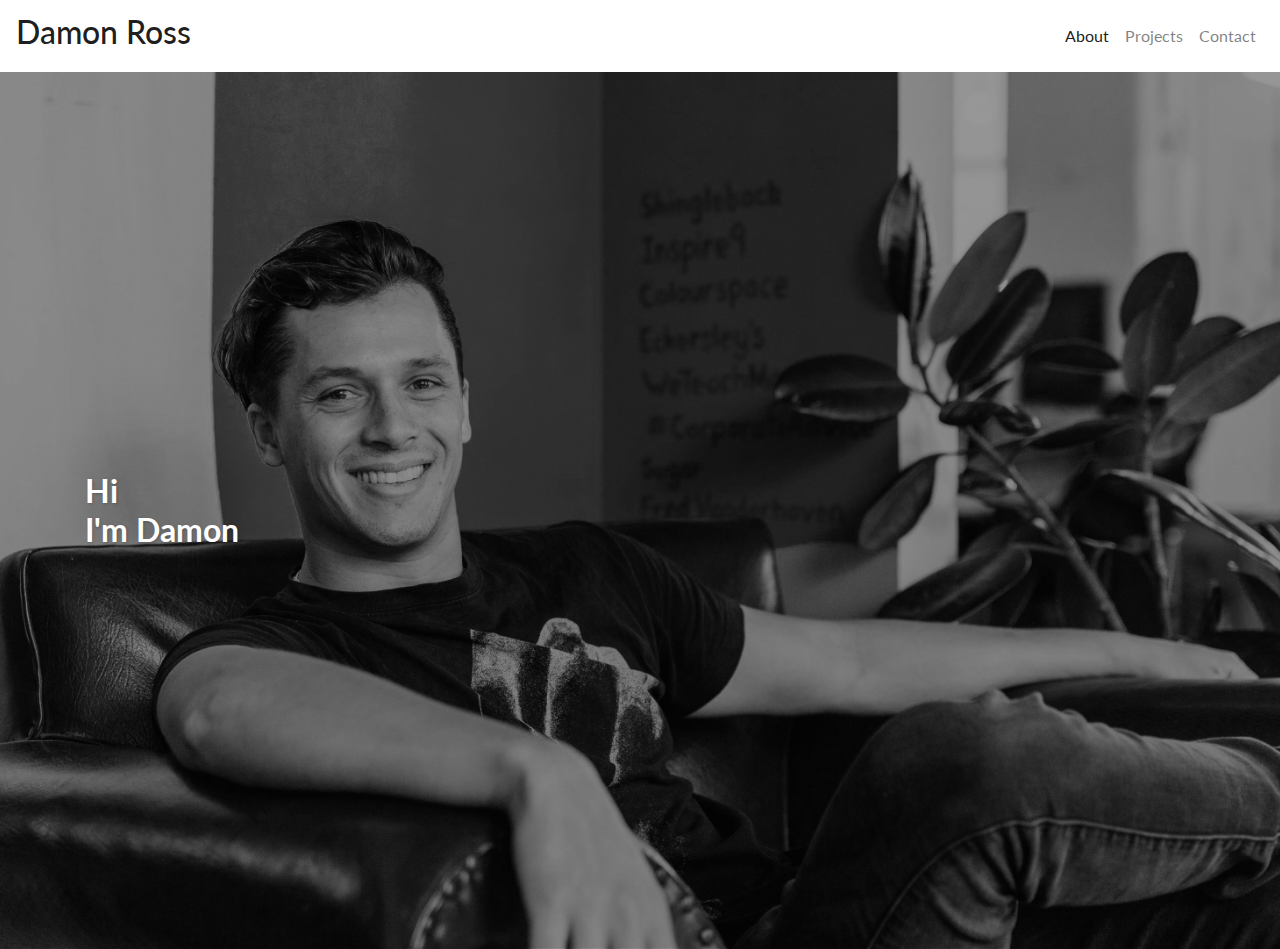
<file: index.html>
<!doctype html>
<html lang="en">

<head>
  <!-- Required meta tags -->
  <meta charset="utf-8">
  <meta name="viewport" content="width=device-width, initial-scale=1, shrink-to-fit=no">

  <!-- Bootstrap CSS -->
  <link rel="stylesheet" href="https://stackpath.bootstrapcdn.com/bootstrap/4.3.1/css/bootstrap.min.css"
    integrity="sha384-ggOyR0iXCbMQv3Xipma34MD+dH/1fQ784/j6cY/iJTQUOhcWr7x9JvoRxT2MZw1T" crossorigin="anonymous">
  <link href="https://fonts.googleapis.com/css?family=Lato:300&display=swap" rel="stylesheet">
  <link rel="stylesheet" href="./style.css">
  <title>Hello, world!</title>
</head>

<body>

<div class="navbar navbar-expand-sm navbar-light navbar-lewagon">
  <a class="navbar-brand" href="#">
    <h2>Damon Ross</h2>
  </a>
  <button class="navbar-toggler" type="button" data-toggle="collapse" data-target="#navbarSupportedContent"
    aria-controls="navbarSupportedContent" aria-expanded="false" aria-label="Toggle navigation">
    <span class="navbar-toggler-icon"></span>
  </button>


  <div class="collapse navbar-collapse" id="navbarSupportedContent">
    <ul class="navbar-nav mr-auto">
      <li class="nav-item active">
        <a class="nav-link" href="#">About</a>
      </li>
      <li class="nav-item">
        <a class="nav-link" href="#">Projects</a>
      </li>
      <li class="nav-item">
        <a class="nav-link" href="#">Contact</a>
      </li>
      <!-- <li class="nav-item dropdown">
        <img class="dropdown-toggle" id="navbarDropdown" data-toggle="dropdown" aria-haspopup="true"
          aria-expanded="false" src="https://img.icons8.com/android/24/000000/menu.png"/>
        <div class="dropdown-menu dropdown-menu-right" aria-labelledby="navbarDropdown">
          <a class="dropdown-item" href="#">Action</a>
          <a class="dropdown-item" href="#">Another action</a>
        </div>
      </li> -->
    </ul>
  </div>
</div>

<div class="banner"
  style="background-image: linear-gradient(rgba(0,0,0,0.4),rgba(0,0,0,0.4)), url(./images/20190305_LeWagonPortraits_0046.jpg);">
  <div class="container">
    <h1>Hi</h1>
    <h1>I'm Damon</h1>
    <!-- <p>Change your life and learn to code at one of our campuses around the world.</p> -->
  </div>
</div>


  <!-- Optional JavaScript -->
  <!-- jQuery first, then Popper.js, then Bootstrap JS -->
  <script src="https://code.jquery.com/jquery-3.3.1.slim.min.js"
    integrity="sha384-q8i/X+965DzO0rT7abK41JStQIAqVgRVzpbzo5smXKp4YfRvH+8abtTE1Pi6jizo"
    crossorigin="anonymous"></script>
  <script src="https://cdnjs.cloudflare.com/ajax/libs/popper.js/1.14.7/umd/popper.min.js"
    integrity="sha384-UO2eT0CpHqdSJQ6hJty5KVphtPhzWj9WO1clHTMGa3JDZwrnQq4sF86dIHNDz0W1"
    crossorigin="anonymous"></script>
  <script src="https://stackpath.bootstrapcdn.com/bootstrap/4.3.1/js/bootstrap.min.js"
    integrity="sha384-JjSmVgyd0p3pXB1rRibZUAYoIIy6OrQ6VrjIEaFf/nJGzIxFDsf4x0xIM+B07jRM"
    crossorigin="anonymous"></script>
</body>

</html>
</file>
<file: style.css>
* {
    font-family: lato;
  }

.banner {
  background-size: cover;
  background-position: center;
  padding: 400px 0;
}

.banner h1 {
  margin: 0;
  color: white;
  text-shadow: 1px 1px 3px rgba(0,0,0,0.2);
  font-size: 32px;
  font-weight: bold;
}

.banner p {
  font-size: 20px;
  color: white;
  opacity: .7;
  text-shadow: 1px 1px 3px rgba(0,0,0,0.2);
}

.btn-ghost {
  color: #4A4A4A;
  border: 1px solid #4A4A4A;
  padding: 8px 24px;
  border-radius: 50px;
  font-weight: lighter;
  opacity: 0.6;
  transition: opacity 0.3s ease;
}

.btn-ghost:hover {
  opacity: 1;
}

.navbar-lewagon {
  justify-content: space-between;
  background: white;
}

.navbar-lewagon .navbar-collapse {
  flex-grow: 0;
}

.navbar-lewagon .navbar-brand img {
  width: 40px;
}
.avatar {
  width: 40px;
  border-radius: 50%;
}

.avatar-large {
  width: 56px;
  border-radius: 50%;
}

.avatar-bordered {
  width: 40px;
  border-radius: 50%;
  box-shadow: 0 1px 2px rgba(0,0,0,0.2);
  border: white 1px solid;
}

.avatar-square {
  width: 40px;
  border-radius: 0px;
  box-shadow: 0 1px 2px rgba(0,0,0,0.2);
  border: white 1px solid;
}
</file>
